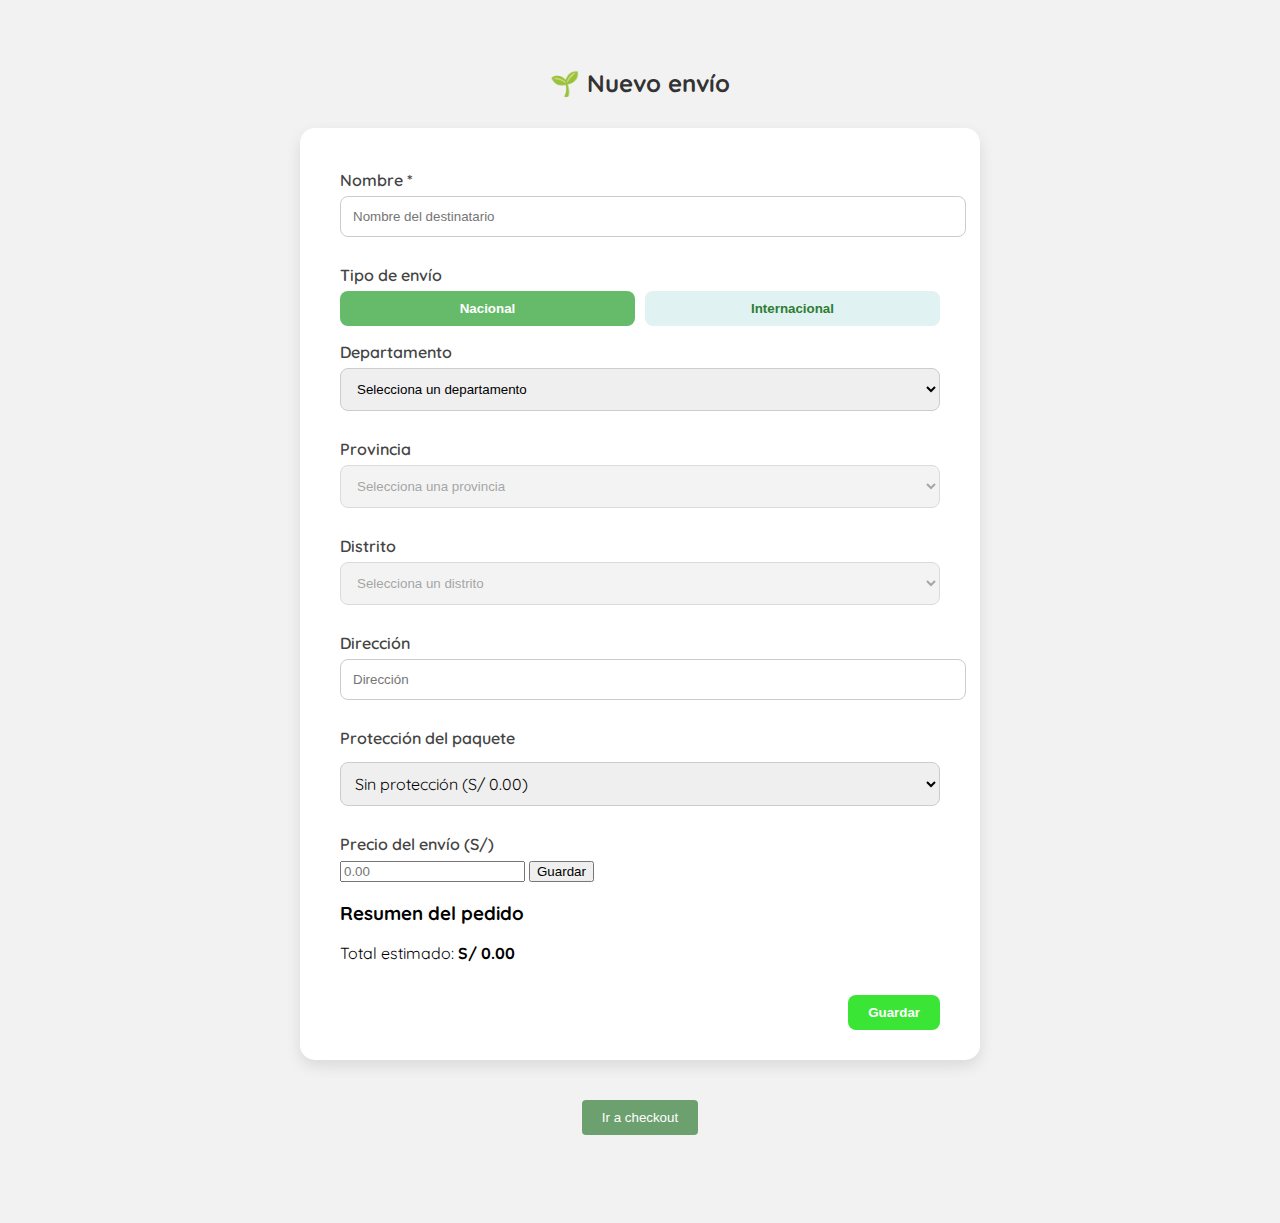
<file: seguimiento/seguimiento.html>
<!DOCTYPE html>
<html lang="es">
<head>
  <meta charset="UTF-8" />
  <meta name="viewport" content="width=device-width, initial-scale=1" />
  <title>regla de envío</title>
  <link rel="stylesheet" href="styles.css" />
  <link href="https://fonts.googleapis.com/css2?family=Quicksand:wght@400;600&display=swap" rel="stylesheet" />
</head>
<body>
  <h2>🌱 Nuevo envío</h2>
  <div class="modal">
    <form id="shippingForm">
      <label>Nombre <span class="required">*</span></label>
      <input type="text" required placeholder="Nombre del destinatario" />

      <div class="row">
        <div class="column">
          <label>Tipo de envío</label>
          <div class="toggle-group">
            <button type="button" class="toggle active" id="btn-nacional">Nacional</button>
            <button type="button" class="toggle" id="btn-internacional">Internacional</button>
          </div>
        </div>
      </div>

      <div id="envio-nacional" class="space-y-4">
        <div>
          <label>Departamento</label>
          <select id="departamento" class="w-full border rounded p-2">
            <option value="">Selecciona un departamento</option>
          </select>
        </div>
        <div>
          <label>Provincia</label>
          <select id="provincia" class="w-full border rounded p-2" disabled>
            <option value="">Selecciona una provincia</option>
          </select>
        </div>
        <div>
          <label>Distrito</label>
          <select id="distrito" class="w-full border rounded p-2" disabled>
            <option value="">Selecciona un distrito</option>
          </select>
        </div>
        <div>
          <label>Dirección</label>
          <input type="text" class="w-full border rounded p-2" placeholder="Dirección" />
        </div>
      </div>

      <div id="form-internacional" class="form-section hidden">
        <div id="envio-internacional">
          <label>País</label>
          <select>
            <option>Selecciona un país</option>
            <!-- Opciones aquí -->
          </select>
      
          <label>Ciudad</label>
          <input type="text" placeholder="Ciudad">
      
          <label>Dirección</label>
          <input type="text" placeholder="Dirección">
        </div>
      </div>
      

      <label>Protección del paquete</label>
      <select id="protectionOption">
        <option value="0">Sin protección (S/ 0.00)</option>
        <option value="5">Protección básica (S/ 5.00)</option>
        <option value="10">Protección premium (S/ 10.00)</option>
      </select>

      <label>Precio del envío (S/)</label>
      <input type="number" id="shippingPrice" placeholder="0.00" step="0.01" />

      <button type="submit">Guardar</button>
    </form> 

    <div class="resumen">
      <h3>Resumen del pedido</h3>
      <p>Total estimado: <strong id="totalPrice">S/ 0.00</strong></p>
    </div>

    <div class="buttons">
      <button class="btn save" onclick="guardarDatos()">Guardar</button>
    </div>
  </div>

  <div id="checkout-modal" class="hidden">
    <div class="checkout-content">
      <h2>🚀 ¡Listo para ir al Checkout!</h2>
      <p>Redireccionando a la siguiente etapa...</p>
      <button onclick="cerrarModal()" class="btn-modal">Cerrar</button>
    </div>
  </div>

  <button class="checkout-btn" onclick="irACheckout()">Ir a checkout</button>

  <script src="script.js"></script>
</body>
</html>
</file>
<file: seguimiento/styles.css>
body {
  font-family: 'Quicksand', sans-serif;
  background-color: #f2f2f2;
  padding: 40px;
}
.modal {
  max-width: 600px;
  margin: 0 auto;
  background: white;
  padding: 30px 40px;
  border-radius: 15px;
  box-shadow: 0 6px 15px rgba(0, 0, 0, 0.1);
}
h2 {
  text-align: center;
  color: #333;
  margin-bottom: 30px;
}
label {
  display: block;
  font-weight: 600;
  margin: 12px 0 6px;
  color: #444;
}
input[type="text"],
select {
  width: 100%;
  padding: 12px;
  border-radius: 8px;
  border: 1px solid #ccc;
  margin-bottom: 1rem;
}
.row {
  display: flex;
  gap: 1rem;
  margin-bottom: 1rem;
  flex-wrap: wrap;
}
.column {
  flex: 1;
}
.toggle-group {
  display: flex;
  gap: 10px;
}
.toggle {
  flex: 1;
  padding: 10px;
  background: #e0f2f1;
  border: none;
  border-radius: 8px;
  font-weight: bold;
  color: #2e7d32;
  cursor: pointer;
}
.toggle.active {
  background: #66bb6a;
  color: white;
}
.hidden {
  display: none;
}
.warning {
  background-color: #fff9c4;
  color: #827717;
  padding: 0.9rem;
  font-size: 0.95rem;
  border-radius: 8px;
  margin-top: 1.5rem;
}
.summary {
  margin-top: 1.5rem;
  font-weight: bold;
  font-size: 1.1rem;
}
.buttons {
  display: flex;
  justify-content: flex-end;
  gap: 1rem;
  margin-top: 2rem;
}
.btn {
  padding: 10px 20px;
  border-radius: 8px;
  font-weight: bold;
  cursor: pointer;
  border: none;
}
.btn.primary {
  background: #388e3c;
  color: white;
}
.btn.secondary {
  background: #e0e0e0;
}


select#protectionOption {
  width: 100%;
  padding: 10px;
  margin: 8px 0 16px;
  border: 1px solid #ccc;
  border-radius: 8px;
  font-family: 'Quicksand', sans-serif;
  font-size: 1rem;
}

.checkout-btn{
    margin: 40px auto;
    display: block;
    padding: 10px 20px;
    background-color: #6da06f;
    color: white;
    border: none;
    border-radius: 4px;
    cursor: pointer;
}

.btn.save {
  background: #3be535;
  color: white;
}
</file>
